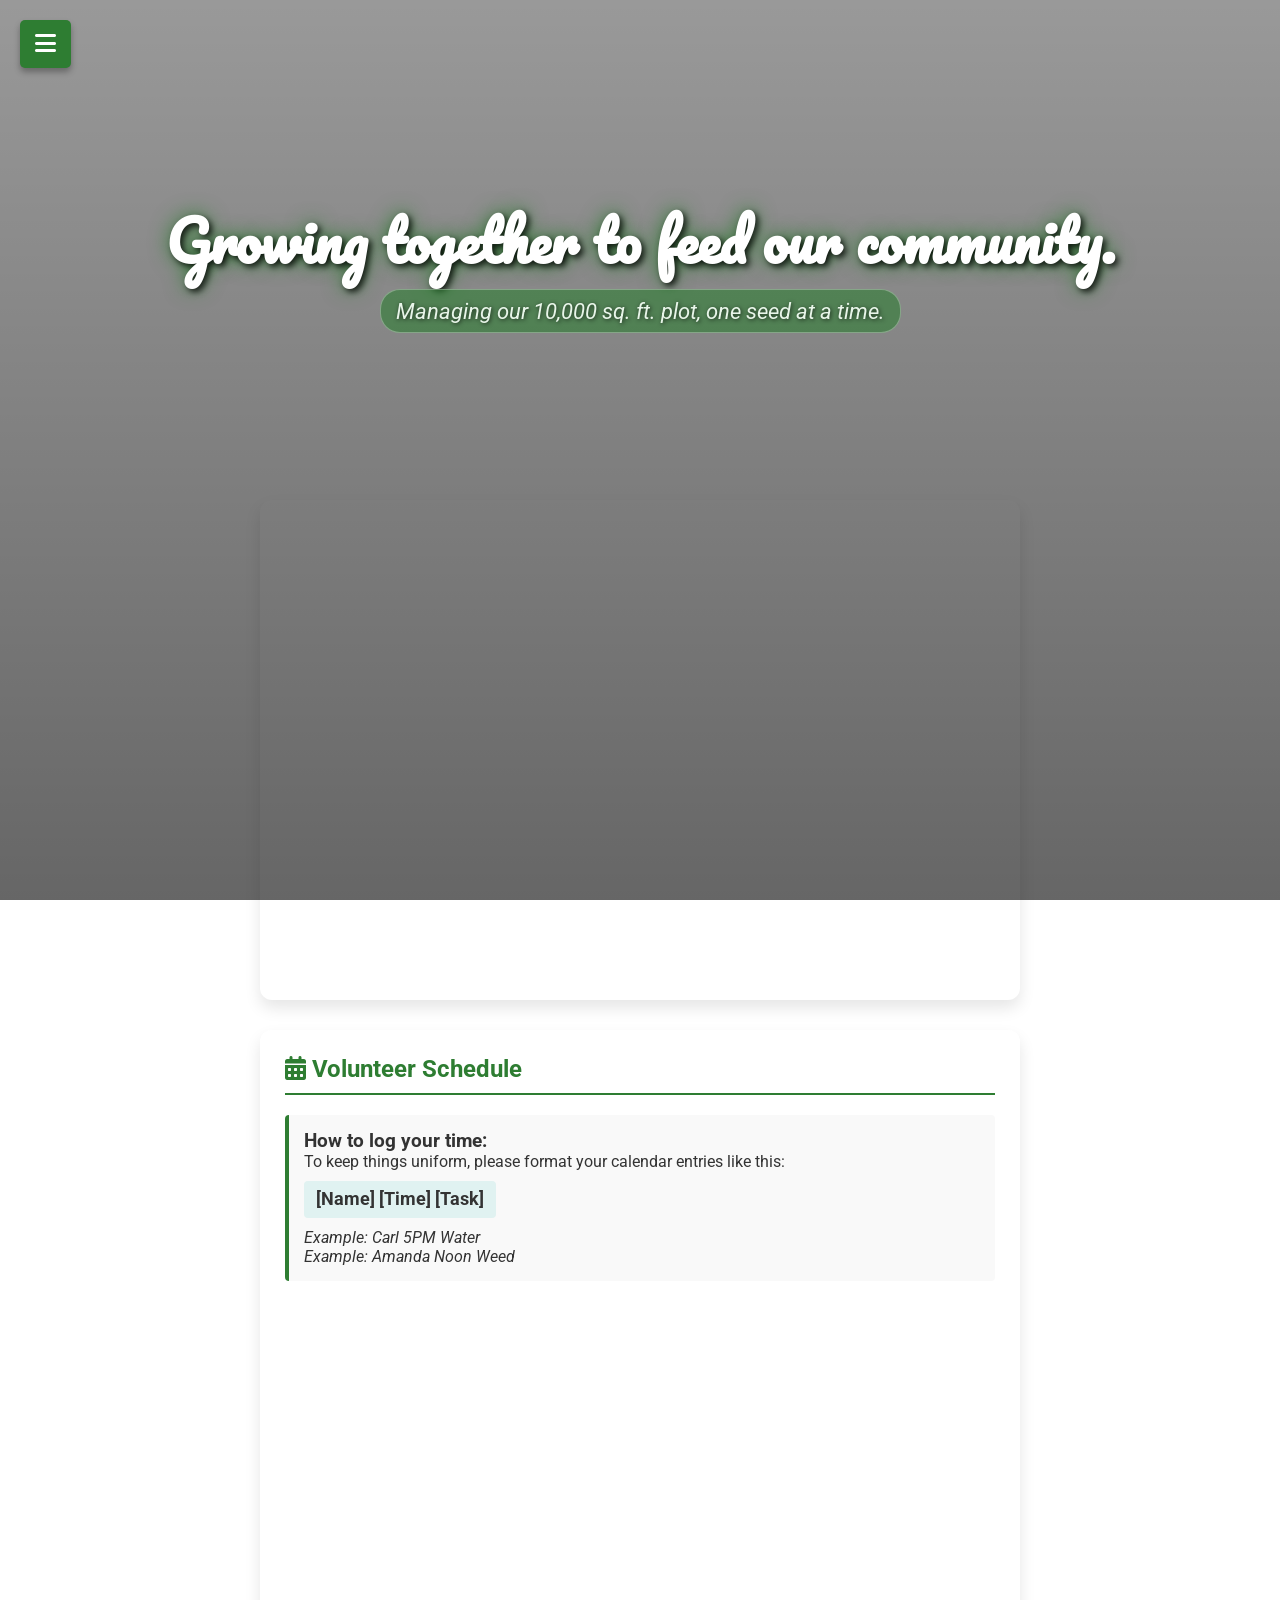
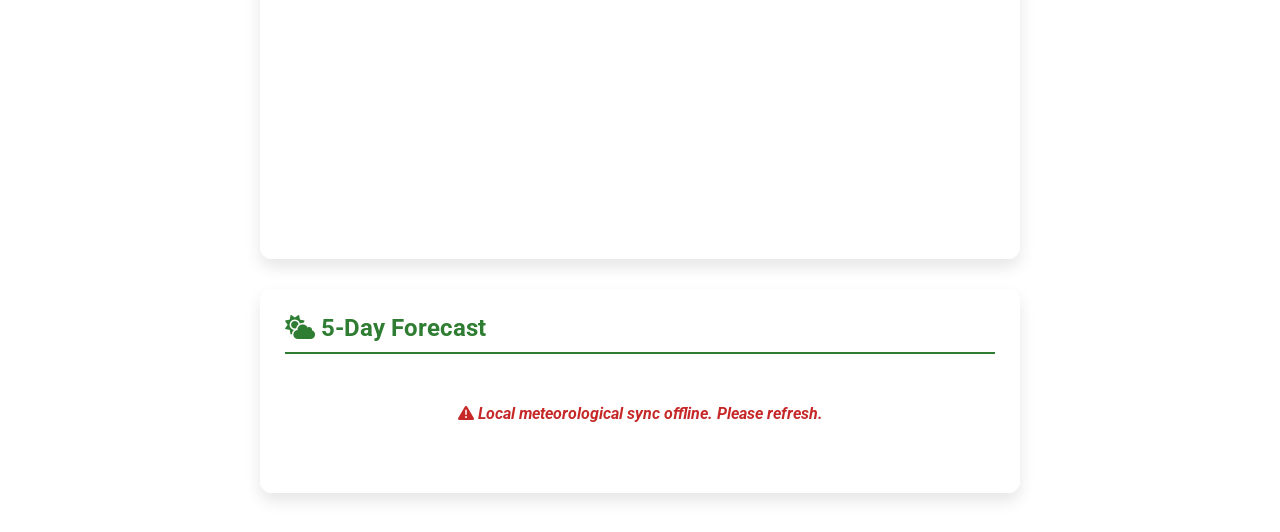
<file: index.html>
<!DOCTYPE html>
<html lang="en">
<head>
    <meta charset="UTF-8">
    <meta name="viewport" content="width=device-width, initial-scale=1.0">
    <title>Community Garden Hub - Home</title>
    <link rel="stylesheet" href="style.css">
    <link href="https://fonts.googleapis.com/css2?family=Pacifico&family=Roboto:wght@300;400;700&display=swap" rel="stylesheet">
    <link rel="stylesheet" href="https://cdnjs.cloudflare.com/ajax/libs/font-awesome/6.0.0/css/all.min.css">
</head>
<body>

    <div class="menu-btn" id="menuBtn">
        <i class="fas fa-bars"></i>
    </div>

    <nav class="side-nav" id="sideNav">
        <a href="#" class="close-btn" id="closeBtn">&times;</a>
        <a href="index.html"><i class="fas fa-home"></i> Home</a>
        <a href="resources.html"><i class="fas fa-book-open"></i> Resources & Zero-Waste</a>
        <a href="photos.html"><i class="fas fa-camera"></i> Photo Gallery</a>
        <a href="bulletin.html"><i class="fas fa-clipboard"></i> Bulletin Board</a>
    </nav>

    <header class="hero-section">
        <div class="hero-content">
            <h1 class="word-art">Growing together to feed our community.</h1>
            <p class="subtitle dressed-up-subtitle">Managing our 10,000 sq. ft. plot, one seed at a time.</p>
        </div>
    </header>

    <main class="content-container">
        
        <section class="to-do-section" style="margin-bottom: 30px;">
            <div style="width:100%; height: 500px; overflow: hidden; border-radius: 12px; box-shadow: 0 8px 16px rgba(0,0,0,0.1);">
                <iframe src="https://padlet.com/embed/effef0pkli41sjx0" frameborder="0" style="width:100%; height:100%;" allow="camera;microphone;geolocation;display-capture;clipboard-write"></iframe>
            </div>
        </section>

        <section class="card calendar-section">
            <h2><i class="fas fa-calendar-alt"></i> Volunteer Schedule</h2>
            
            <div class="legend-box">
                <h3>How to log your time:</h3>
                <p>To keep things uniform, please format your calendar entries like this:</p>
                <div class="legend-example"><strong>[Name] [Time] [Task]</strong></div>
                <p><em>Example: Carl 5PM Water</em> <br> <em>Example: Amanda Noon Weed</em></p>
            </div>

            <div class="responsive-calendar">
                <iframe src="https://calendar.google.com/calendar/embed?height=600&amp;wkst=1&amp;ctz=America%2FIqaluit&amp;showPrint=0&amp;src=ODY1NzNlZjgxMjIxZGM0ODMwODIxZjhiMmMzY2JmYzA2MDQwNmZiZjc5ZWUzMDM3OGNlMmNlZGEyY2FlOTkwZUBncm91cC5jYWxlbmRhci5nb29nbGUuY29t&amp;src=ZW4udXNhI2hvbGlkYXlAZ3JvdXAudi5jYWxlbmRhci5nb29nbGUuY29t&amp;color=%234285f4&amp;color=%237986cb" frameborder="0" scrolling="no"></iframe>
            </div>
        </section>

        <section class="card weather-card">
            <h2><i class="fas fa-cloud-sun"></i> 5-Day Forecast</h2>
            <div id="weather-loading" class="weather-loading-text">
                <i class="fas fa-spinner fa-spin"></i> Synchronizing local coordinate forecast...
            </div>
            <div id="weather-forecast-container" class="weather-grid">
                </div>
        </section>

    </main>

    <script src="script.js"></script>
</body>
</html>
</file>
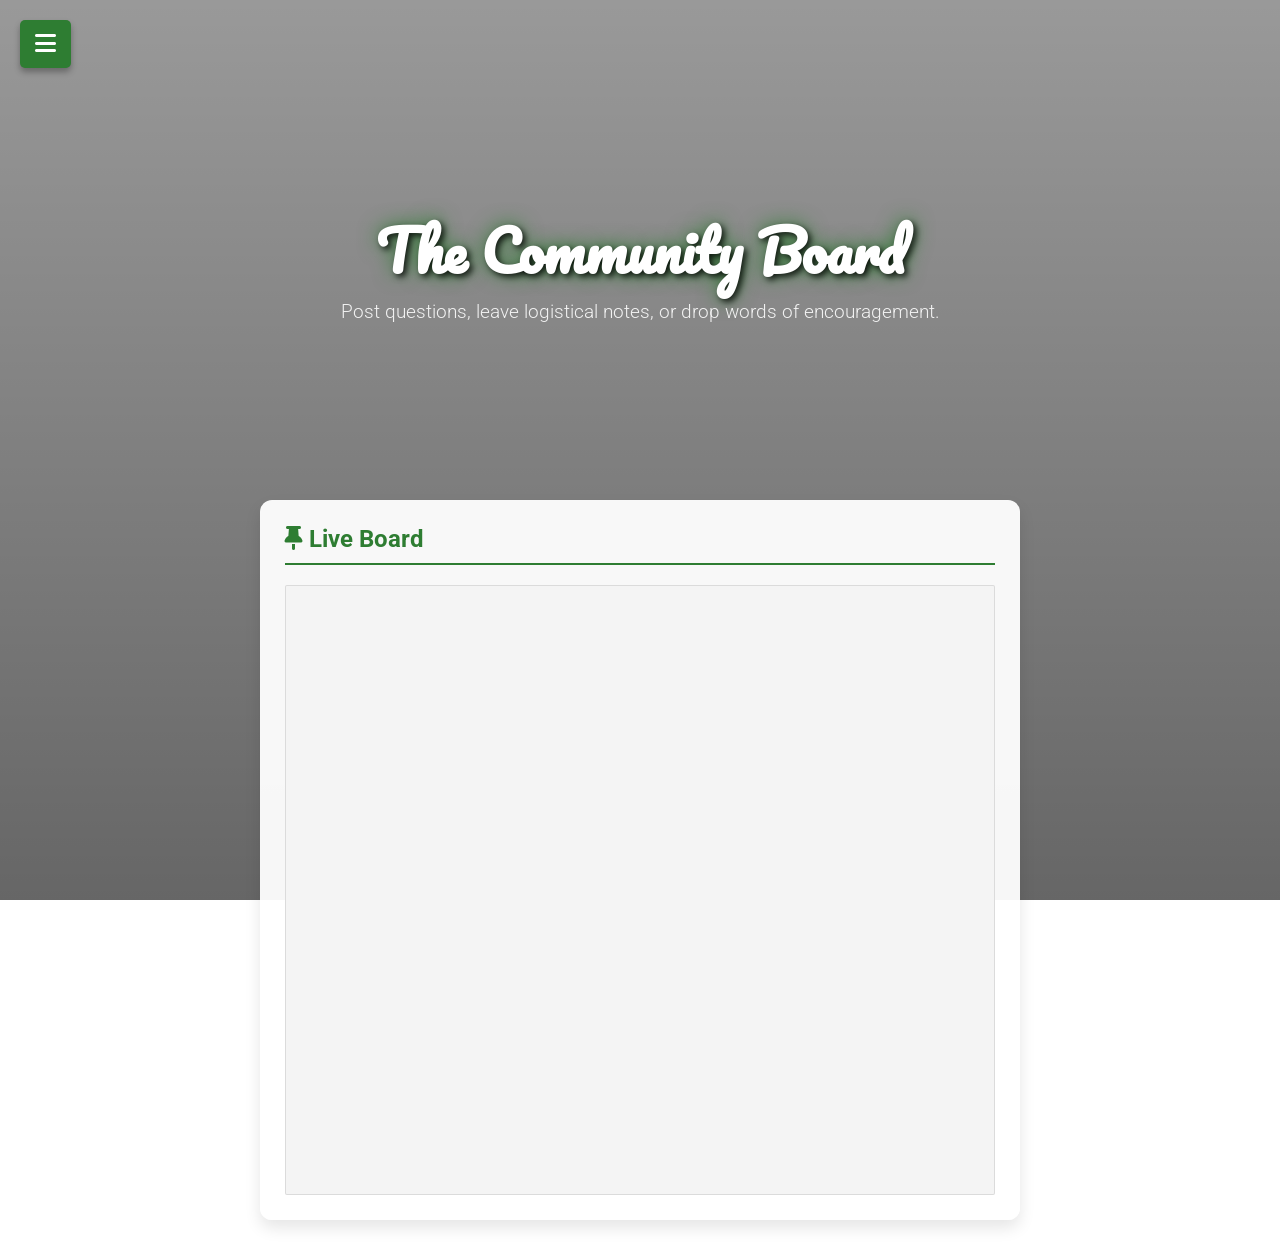
<file: bulletin.html>
<!DOCTYPE html>
<html lang="en">
<head>
    <meta charset="UTF-8">
    <meta name="viewport" content="width=device-width, initial-scale=1.0">
    <title>Garden Hub - Bulletin Board</title>
    <link rel="stylesheet" href="style.css">
    <link href="https://fonts.googleapis.com/css2?family=Pacifico&family=Roboto:wght@300;400;700&display=swap" rel="stylesheet">
    <link rel="stylesheet" href="https://cdnjs.cloudflare.com/ajax/libs/font-awesome/6.0.0/css/all.min.css">
</head>
<body>

    <div class="menu-btn" id="menuBtn"><i class="fas fa-bars"></i></div>

    <nav class="side-nav" id="sideNav">
        <a href="#" class="close-btn" id="closeBtn">&times;</a>
        <a href="index.html"><i class="fas fa-home"></i> Home</a>
        <a href="resources.html"><i class="fas fa-book-open"></i> Resources & Zero-Waste</a>
        <a href="photos.html"><i class="fas fa-camera"></i> Photo Gallery</a>
        <a href="bulletin.html"><i class="fas fa-clipboard"></i> Bulletin Board</a>
    </nav>

    <header class="hero-section">
        <div class="hero-content">
            <h1 class="word-art">The Community Board</h1>
            <p class="subtitle">Post questions, leave logistical notes, or drop words of encouragement.</p>
        </div>
    </header>

    <main class="content-container">
        
        <section class="card">
            <h2 style="margin-bottom: 20px;"><i class="fas fa-thumbtack"></i> Live Board</h2>
            
            <div class="padlet-embed" style="border:1px solid rgba(0,0,0,0.1);border-radius:2px;box-sizing:border-box;overflow:hidden;position:relative;width:100%;background:#F4F4F4">
                <p style="padding:0;margin:0">
                    <iframe src="https://padlet.com/embed/hq1tvhd2i7txkyzb" frameborder="0" allow="camera;microphone;geolocation;display-capture;clipboard-write" style="width:100%;height:608px;display:block;padding:0;margin:0"></iframe>
                </p>
            </div>

        </section>

    </main>

    <script src="script.js"></script>
</body>
</html>
</file>
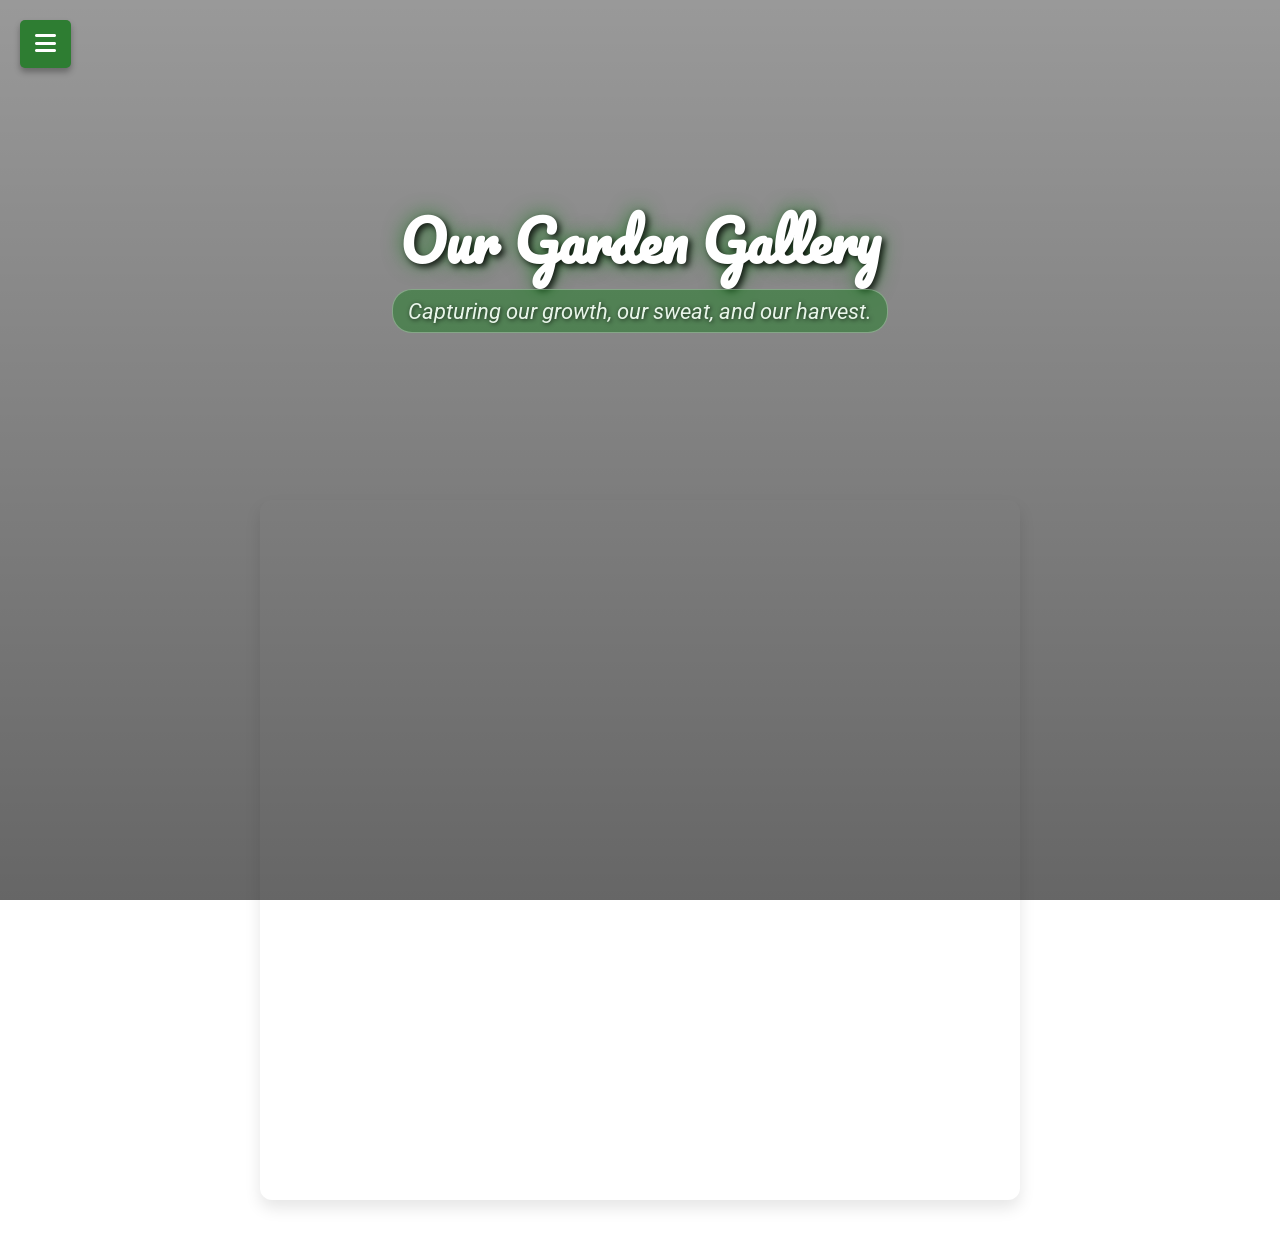
<file: photos.html>
<!DOCTYPE html>
<html lang="en">
<head>
    <meta charset="UTF-8">
    <meta name="viewport" content="width=device-width, initial-scale=1.0">
    <title>Community Garden Hub - Photos</title>
    <link rel="stylesheet" href="style.css">
    <link href="https://fonts.googleapis.com/css2?family=Pacifico&family=Roboto:wght@300;400;700&display=swap" rel="stylesheet">
    <link rel="stylesheet" href="https://cdnjs.cloudflare.com/ajax/libs/font-awesome/6.0.0/css/all.min.css">
</head>
<body>

    <div class="menu-btn" id="menuBtn">
        <i class="fas fa-bars"></i>
    </div>

    <nav class="side-nav" id="sideNav">
        <a href="#" class="close-btn" id="closeBtn">&times;</a>
        <a href="index.html"><i class="fas fa-home"></i> Home</a>
        <a href="resources.html"><i class="fas fa-book-open"></i> Resources & Zero-Waste</a>
        <a href="photos.html"><i class="fas fa-camera"></i> Photo Gallery</a>
        <a href="bulletin.html"><i class="fas fa-clipboard"></i> Bulletin Board</a>
    </nav>

    <header class="hero-section">
        <div class="hero-content">
            <h1 class="word-art">Our Garden Gallery</h1>
            <p class="subtitle dressed-up-subtitle">Capturing our growth, our sweat, and our harvest.</p>
        </div>
    </header>

    <main class="content-container">

        <section style="margin-bottom: 30px;">
            <div style="width:100%; height: 700px; overflow: hidden; border-radius: 12px; box-shadow: 0 8px 16px rgba(0,0,0,0.1);">
                <iframe src="https://padlet.com/embed/effef0pkli41sjx0" frameborder="0" style="width:100%; height:100%;" allow="camera;microphone;geolocation;display-capture;clipboard-write"></iframe>
            </div>
        </section>

    </main>

    <script src="script.js"></script>
</body>
</html>
</file>
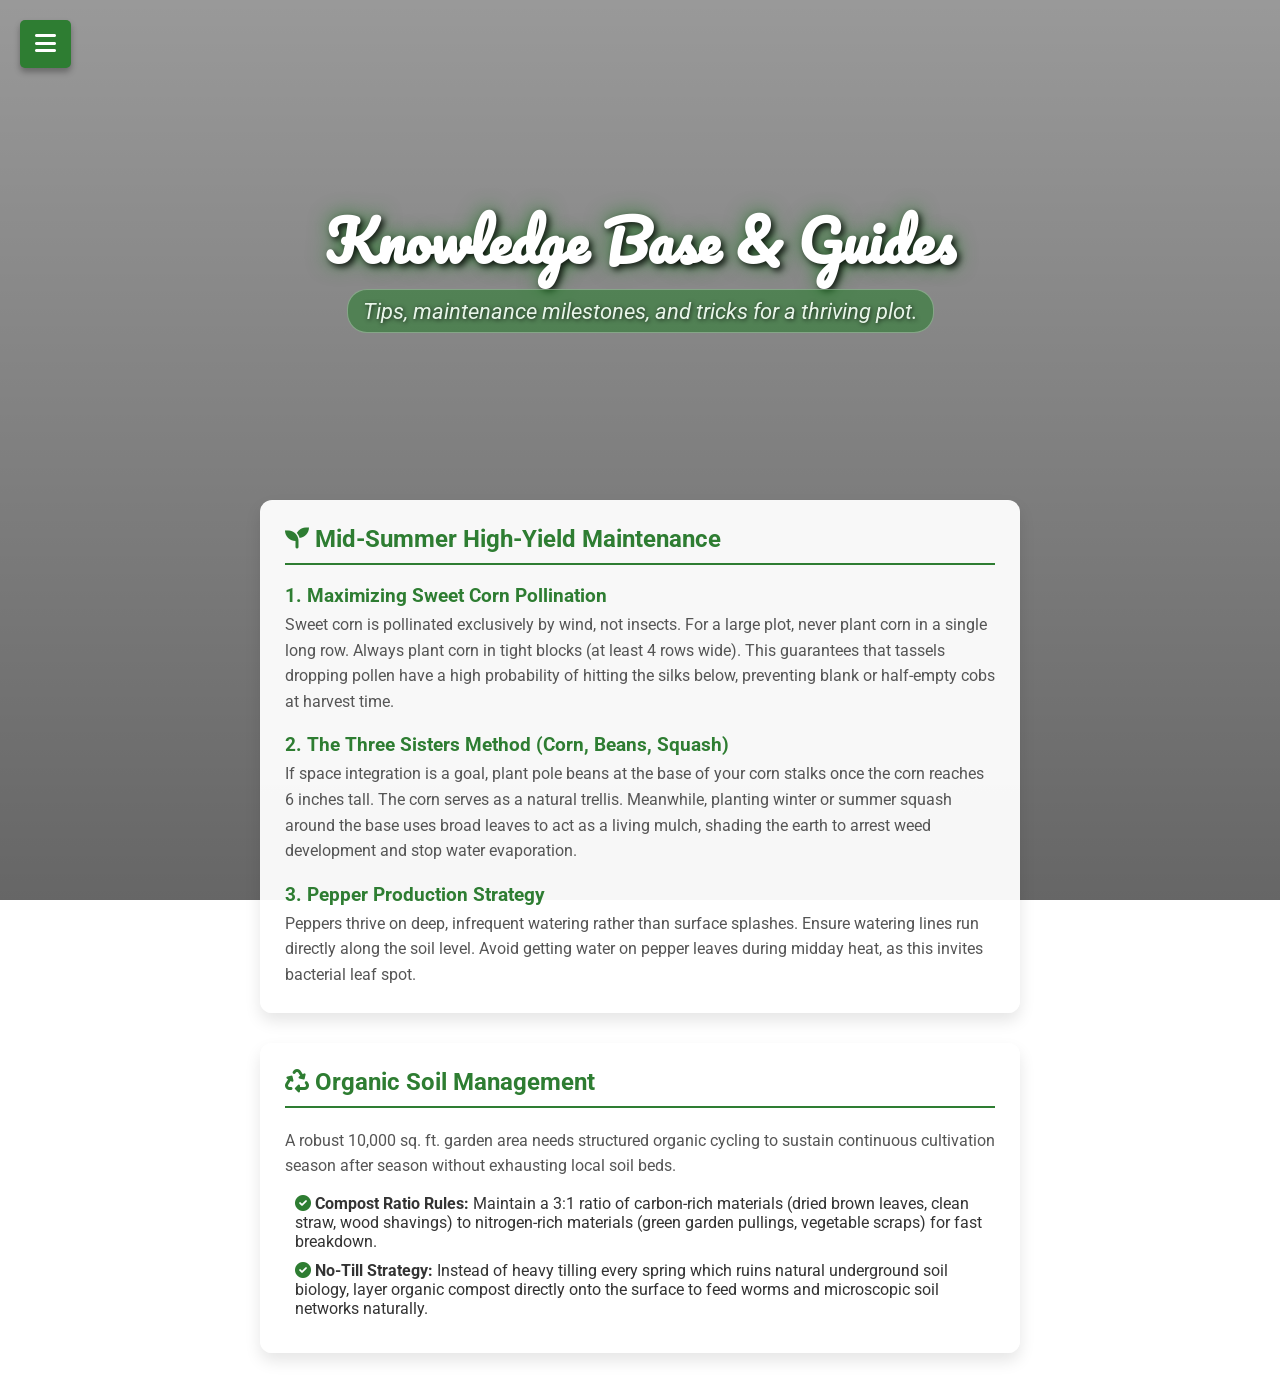
<file: resources.html>
<!DOCTYPE html>
<html lang="en">
<head>
    <meta charset="UTF-8">
    <meta name="viewport" content="width=device-width, initial-scale=1.0">
    <title>Community Garden Hub - Resources</title>
    <link rel="stylesheet" href="style.css">
    <link href="https://fonts.googleapis.com/css2?family=Pacifico&family=Roboto:wght@300;400;700&display=swap" rel="stylesheet">
    <link rel="stylesheet" href="https://cdnjs.cloudflare.com/ajax/libs/font-awesome/6.0.0/css/all.min.css">
</head>
<body>

    <div class="menu-btn" id="menuBtn">
        <i class="fas fa-bars"></i>
    </div>

    <nav class="side-nav" id="sideNav">
        <a href="#" class="close-btn" id="closeBtn">&times;</a>
        <a href="index.html"><i class="fas fa-home"></i> Home</a>
        <a href="resources.html"><i class="fas fa-book-open"></i> Resources & Zero-Waste</a>
        <a href="photos.html"><i class="fas fa-camera"></i> Photo Gallery</a>
        <a href="bulletin.html"><i class="fas fa-clipboard"></i> Bulletin Board</a>
    </nav>

    <header class="hero-section">
        <div class="hero-content">
            <h1 class="word-art">Knowledge Base & Guides</h1>
            <p class="subtitle dressed-up-subtitle">Tips, maintenance milestones, and tricks for a thriving plot.</p>
        </div>
    </header>

    <main class="content-container">

        <section class="card">
            <h2><i class="fas fa-seedling"></i> Mid-Summer High-Yield Maintenance</h2>
            
            <div style="margin-bottom: 20px;">
                <h3 style="color: var(--primary-green); margin-bottom: 5px;">1. Maximizing Sweet Corn Pollination</h3>
                <p style="line-height: 1.6; color: #555;">Sweet corn is pollinated exclusively by wind, not insects. For a large plot, never plant corn in a single long row. Always plant corn in tight blocks (at least 4 rows wide). This guarantees that tassels dropping pollen have a high probability of hitting the silks below, preventing blank or half-empty cobs at harvest time.</p>
            </div>

            <div style="margin-bottom: 20px;">
                <h3 style="color: var(--primary-green); margin-bottom: 5px;">2. The Three Sisters Method (Corn, Beans, Squash)</h3>
                <p style="line-height: 1.6; color: #555;">If space integration is a goal, plant pole beans at the base of your corn stalks once the corn reaches 6 inches tall. The corn serves as a natural trellis. Meanwhile, planting winter or summer squash around the base uses broad leaves to act as a living mulch, shading the earth to arrest weed development and stop water evaporation.</p>
            </div>

            <div>
                <h3 style="color: var(--primary-green); margin-bottom: 5px;">3. Pepper Production Strategy</h3>
                <p style="line-height: 1.6; color: #555;">Peppers thrive on deep, infrequent watering rather than surface splashes. Ensure watering lines run directly along the soil level. Avoid getting water on pepper leaves during midday heat, as this invites bacterial leaf spot.</p>
            </div>
        </section>

        <section class="card">
            <h2><i class="fas fa-recycle"></i> Organic Soil Management</h2>
            <p style="line-height: 1.6; color: #555; margin-bottom: 15px;">A robust 10,000 sq. ft. garden area needs structured organic cycling to sustain continuous cultivation season after season without exhausting local soil beds.</p>
            
            <ul style="list-style: none; padding-left: 10px;">
                <li style="margin-bottom: 10px;"><i class="fas fa-check-circle" style="color: var(--primary-green);"></i> <strong>Compost Ratio Rules:</strong> Maintain a 3:1 ratio of carbon-rich materials (dried brown leaves, clean straw, wood shavings) to nitrogen-rich materials (green garden pullings, vegetable scraps) for fast breakdown.</li>
                <li style="margin-bottom: 10px;"><i class="fas fa-check-circle" style="color: var(--primary-green);"></i> <strong>No-Till Strategy:</strong> Instead of heavy tilling every spring which ruins natural underground soil biology, layer organic compost directly onto the surface to feed worms and microscopic soil networks naturally.</li>
            </ul>
        </section>

    </main>

    <script src="script.js"></script>
</body>
</html>
</file>
<file: style.css>
/* Base Variables & Reset */
:root {
    --primary-green: #2E7D32;
    --light-green: #E8F5E9;
    --dark-text: #333333;
    --card-bg: rgba(255, 255, 255, 0.95);
}

* {
    margin: 0;
    padding: 0;
    box-sizing: border-box;
    font-family: 'Roboto', sans-serif;
}

body {
    background-image: linear-gradient(rgba(0, 0, 0, 0.4), rgba(0, 0, 0, 0.6)), url('https://images.unsplash.com/photo-1464226184884-fa280b87c399?q=80&w=2070&auto=format&fit=crop');
    background-size: cover;
    background-position: center;
    background-attachment: fixed;
    color: var(--dark-text);
    min-height: 100vh;
}

.hero-section {
    height: 60vh;
    display: flex;
    align-items: center;
    justify-content: center;
    text-align: center;
    padding: 20px;
}

/* Word Art Mission Statement */
.word-art {
    font-family: 'Pacifico', cursive;
    color: #ffffff;
    font-size: 3.5rem;
    line-height: 1.2;
    text-shadow: 3px 3px 6px rgba(0, 0, 0, 0.8), 0 0 20px var(--primary-green);
    margin-bottom: 15px;
}

.subtitle {
    color: #f1f1f1;
    font-size: 1.2rem;
    font-weight: 300;
}

/* Dressed-Up Subtitle */
.dressed-up-subtitle {
    font-size: 1.4rem;
    font-style: italic;
    font-weight: 400;
    color: #e8f5e9;
    text-shadow: 1px 1px 4px rgba(0, 0, 0, 0.7);
    background-color: rgba(46, 125, 50, 0.6);
    padding: 8px 15px;
    border-radius: 20px;
    display: inline-block;
    border: 1px solid rgba(255, 255, 255, 0.3);
}

/* Fixed Menu Button */
.menu-btn {
    position: fixed;
    top: 20px;
    left: 20px;
    background-color: var(--primary-green);
    color: white;
    padding: 10px 15px;
    border-radius: 5px;
    font-size: 1.5rem;
    cursor: pointer;
    z-index: 1000;
    box-shadow: 0 4px 6px rgba(0,0,0,0.3);
}

/* Side Navigation Menu */
.side-nav {
    height: 100%;
    width: 0;
    position: fixed;
    z-index: 1001;
    top: 0;
    left: 0;
    background-color: #1b4e20;
    overflow-x: hidden;
    transition: 0.3s;
    padding-top: 60px;
}

.side-nav a {
    padding: 15px 30px;
    text-decoration: none;
    font-size: 1.2rem;
    color: white;
    display: block;
    transition: 0.2s;
}

.side-nav a:hover {
    background-color: var(--primary-green);
}

.close-btn {
    position: absolute;
    top: 0;
    right: 20px;
    font-size: 36px !important;
}

/* Main Content & Cards */
.content-container {
    max-width: 800px;
    margin: -40px auto 40px auto;
    padding: 0 20px;
    position: relative;
    z-index: 10;
}

.card {
    background-color: var(--card-bg);
    border-radius: 12px;
    padding: 25px;
    margin-bottom: 30px;
    box-shadow: 0 8px 16px rgba(0,0,0,0.1);
}

h2 {
    color: var(--primary-green);
    margin-bottom: 20px;
    border-bottom: 2px solid var(--primary-green);
    padding-bottom: 10px;
}

/* Calendar Legend */
.legend-box {
    background-color: #f9f9f9;
    border-left: 4px solid var(--primary-green);
    padding: 15px;
    margin-bottom: 20px;
    border-radius: 4px;
}

.legend-example {
    background-color: #e0f2f1;
    display: inline-block;
    padding: 8px 12px;
    margin: 10px 0;
    border-radius: 4px;
    font-family: monospace;
    font-size: 1.1rem;
}

/* Custom Dynamic Weather Engine Layout */
.weather-loading-text {
    text-align: center;
    padding: 30px;
    color: #555;
    font-style: italic;
}

.weather-grid {
    display: grid;
    grid-template-columns: repeat(5, 1fr);
    gap: 12px;
    margin-top: 15px;
}

.weather-day-card {
    background-color: #f4fbf4;
    border: 1px solid rgba(46, 125, 50, 0.15);
    border-radius: 8px;
    padding: 15px 10px;
    text-align: center;
    display: flex;
    flex-direction: column;
    align-items: center;
    gap: 10px;
    box-shadow: 0 2px 4px rgba(0,0,0,0.02);
}

.weather-day-card .day-name {
    font-weight: 700;
    font-size: 0.95rem;
    color: var(--primary-green);
    text-transform: uppercase;
}

.weather-day-card .weather-icon {
    font-size: 1.8rem;
    color: #ef6c00;
    margin: 4px 0;
}

.weather-day-card .temp-range {
    font-size: 1rem;
    font-weight: 700;
    color: #222;
}

.weather-day-card .rain-chance {
    font-size: 0.8rem;
    color: #1565c0;
    font-weight: bold;
}

/* Responsive Calendar Container */
.responsive-calendar {
    position: relative;
    padding-bottom: 75%; 
    height: 0;
    overflow: hidden;
}

.responsive-calendar iframe {
    position: absolute;
    top: 0;
    left: 0;
    width: 100% !important;
    height: 100% !important;
    border: 0;
}

/* Mobile Adjustments (UPDATED FOR VERTICAL WEATHER STACK) */
@media (max-width: 768px) {
    .word-art {
        font-size: 2.5rem;
    }
    .content-container {
        margin-top: -20px;
    }
    
    /* Forces the weather days to stack vertically on all phones */
    .weather-grid {
        grid-template-columns: 1fr !important;
        gap: 10px;
    }
    
    /* Keeps the data inside the cards perfectly aligned horizontally while stacked */
    .weather-day-card {
        flex-direction: row;
        justify-content: space-between;
        padding: 15px 20px;
        text-align: left;
    }
    
    .weather-day-card .day-name {
        min-width: 80px;
        font-size: 1.1rem;
    }
    
    .weather-day-card .weather-icon {
        margin: 0;
        font-size: 1.8rem;
    }
    
    .weather-day-card .temp-range {
        min-width: 80px;
        text-align: right;
    }
}
</file>
